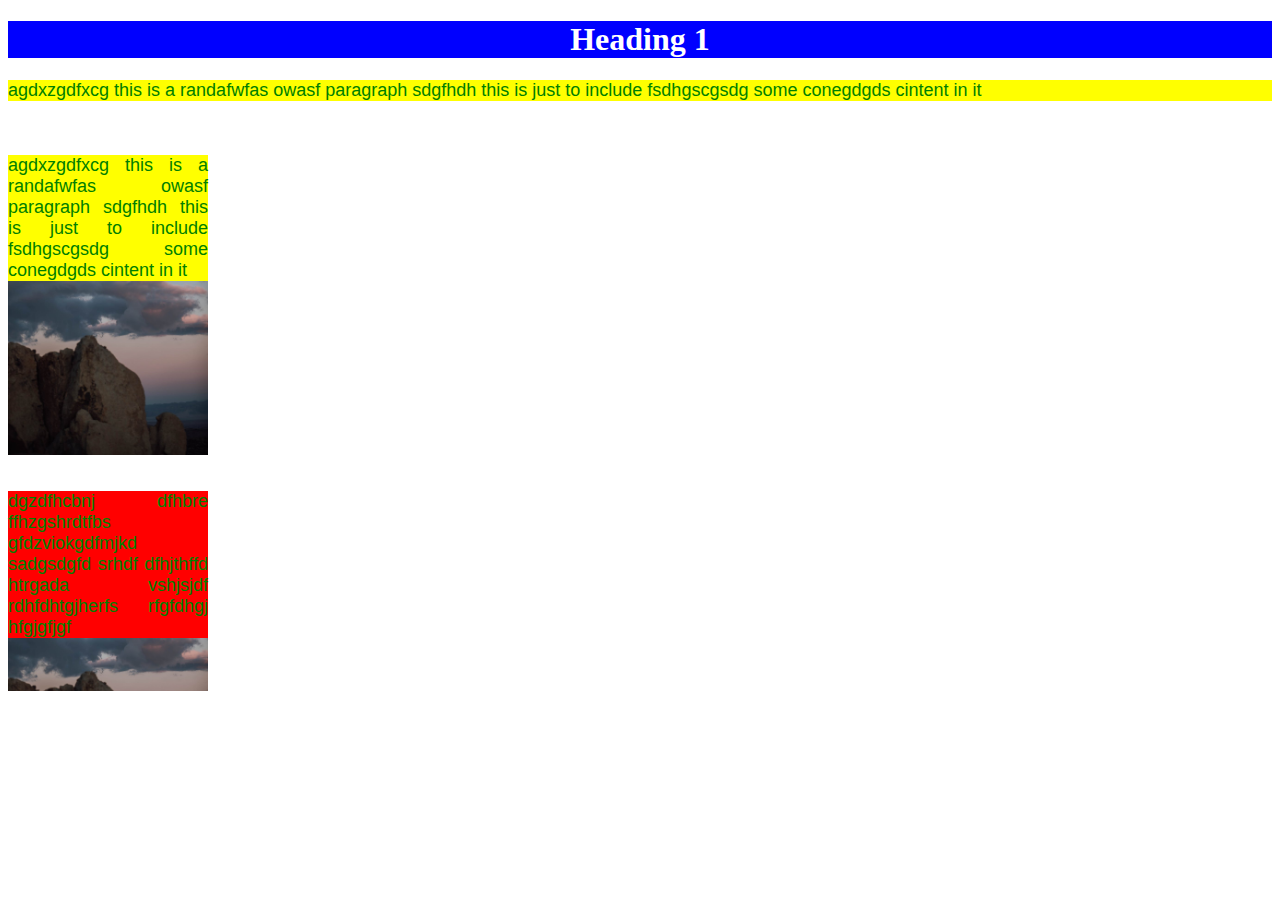
<file: index.html>
<!DOCTYPE html>
<html lang="en">
<head>
    <meta charset="UTF-8">
    <meta name="viewport" content="width=device-width, initial-scale=1.0">
    <title>Document</title>
    <link href="style.css" type="text/css" rel="stylesheet">
</head>
<body>
    <h1>Heading 1</h1>
    <p>agdxzgdfxcg this is a randafwfas owasf paragraph
        sdgfhdh this is just to include  fsdhgscgsdg some
         conegdgds cintent in it
    </p>
    <br>                                                                     
    <div>
        <p>agdxzgdfxcg this is a randafwfas owasf paragraph
            sdgfhdh this is just to include  fsdhgscgsdg some
             conegdgds cintent in it
        </p>
     
    </div>
    <br>
    <div class="one">
        <p class="two">
            dgzdfhcbnj dfhbre ffhzgshrdtfbs gfdzviokgdfmjkd sadgsdgfd srhdf
             dfhjthffd htrgada vshjsjdf
              rdhfdhtgjherfs
               rfgfdhgj hfgjgfjgf
        </p>
    </div>
    
</body>
</html>
</file>
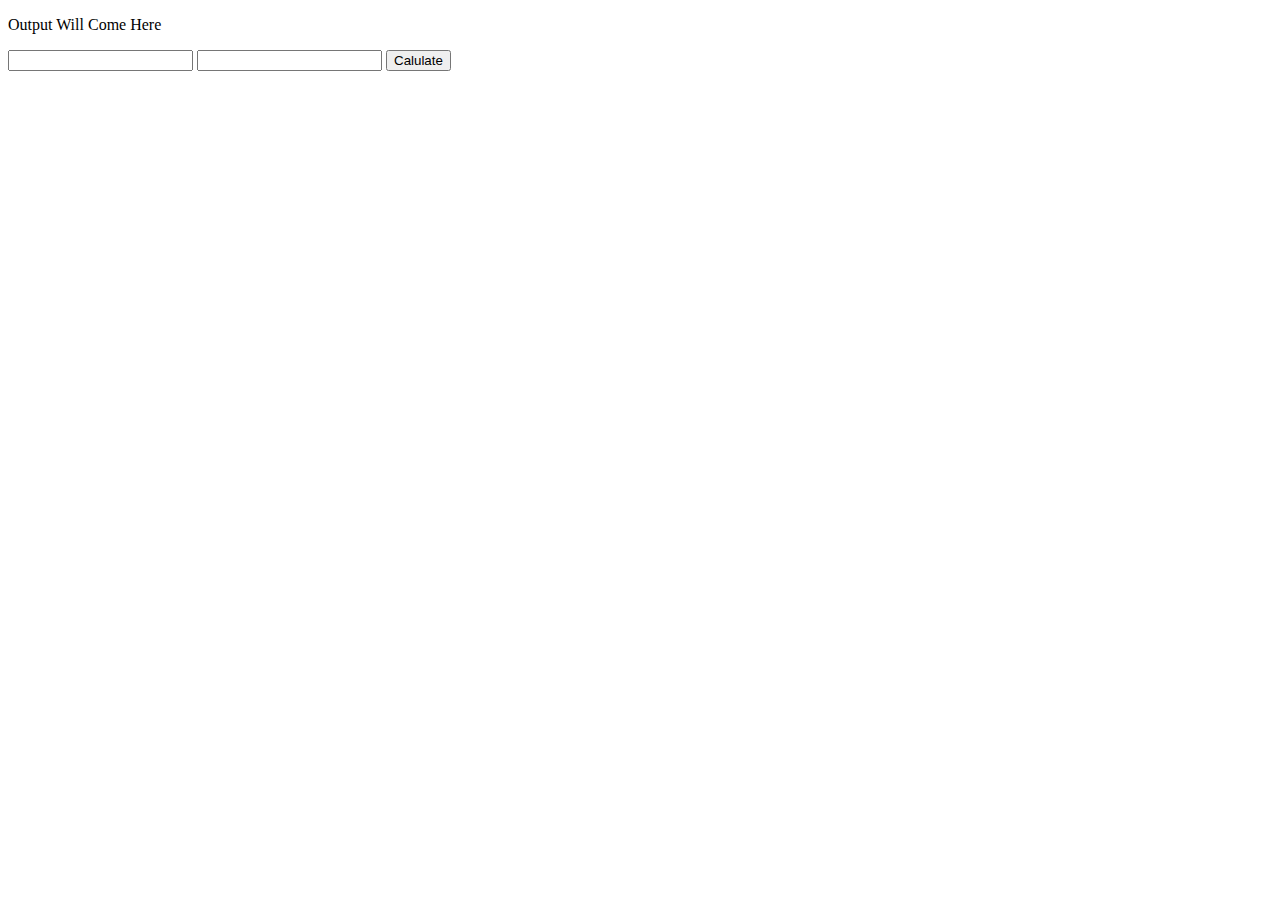
<file: forjs.html>
<!DOCTYPE html>
<html lang="en">
<head>
    <meta charset="UTF-8">
    <meta name="viewport" content="width=device-width, initial-scale=1.0">
    <link href="responsive.css" type="text/css" rel="stylesheet">
    <title>Document</title>
    <script src="script.js">
    </script>
</head>
<body>
    <p id="demo">Output Will Come Here</p>    

    <input type="number" id="one" />
    <input type="number" id="two" />

    <button onclick="calc();">Calulate</button>
</body>
</html>
</file>
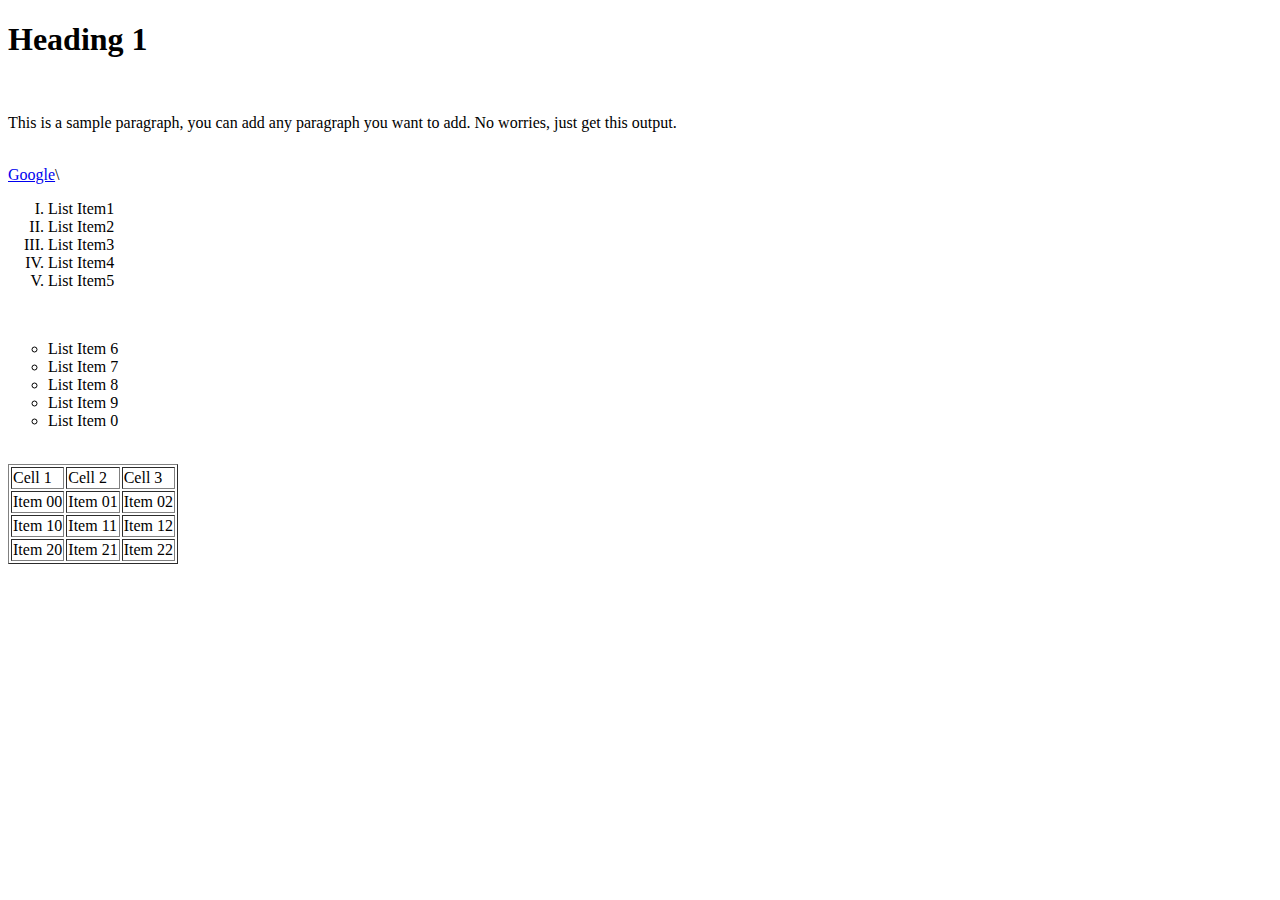
<file: new.html>
<!DOCTYPE html>
<html>
    <head>
        <title>TITLE    </title>
    </head>

    <body>

        <h1>Heading 1</h1>
        <br>
        <p>
            This is a sample paragraph, you can add any paragraph you want to add. No worries, just get this output.    
        </p>
        <br>
        <a href="https://www.google.com/">Google</a>\

<!--        <a href="https://www.facebook.com">

        <img src="new.jpg" />

        </a>
-->   
        <OL type="I"> 
            <li>List Item1</li>
            <li>List Item2</li>
            <li>List Item3</li>
            <li>List Item4</li>
            <li>List Item5</li>
        </OL>
        <br>
        <ul type="circle">
            <li>List Item 6</li>
            <li>List Item 7</li>
            <li>List Item 8</li>
            <li>List Item 9</li>
            <li>List Item 0</li>
        </ul>
        <br>
        <table border="1">
            <thead>
                <td>Cell 1</td>
                <td>Cell 2</td>
                <td>Cell 3  </td>
            </thead>
            <tbody>
                <tr>
                    <td>Item 00</td>
                    <td>Item 01</td>
                    <td>Item 02</td>
                </tr>
                <tr>
                    <td>Item 10</td>
                    <td>Item 11</td>
                    <td>Item 12</td>
                </tr>
                <tr>
                    <td>Item 20</td>
                    <td>Item 21</td>
                    <td>Item 22</td>
                </tr>
            </tbody>
        </table>
    </body>
</html>
</file>
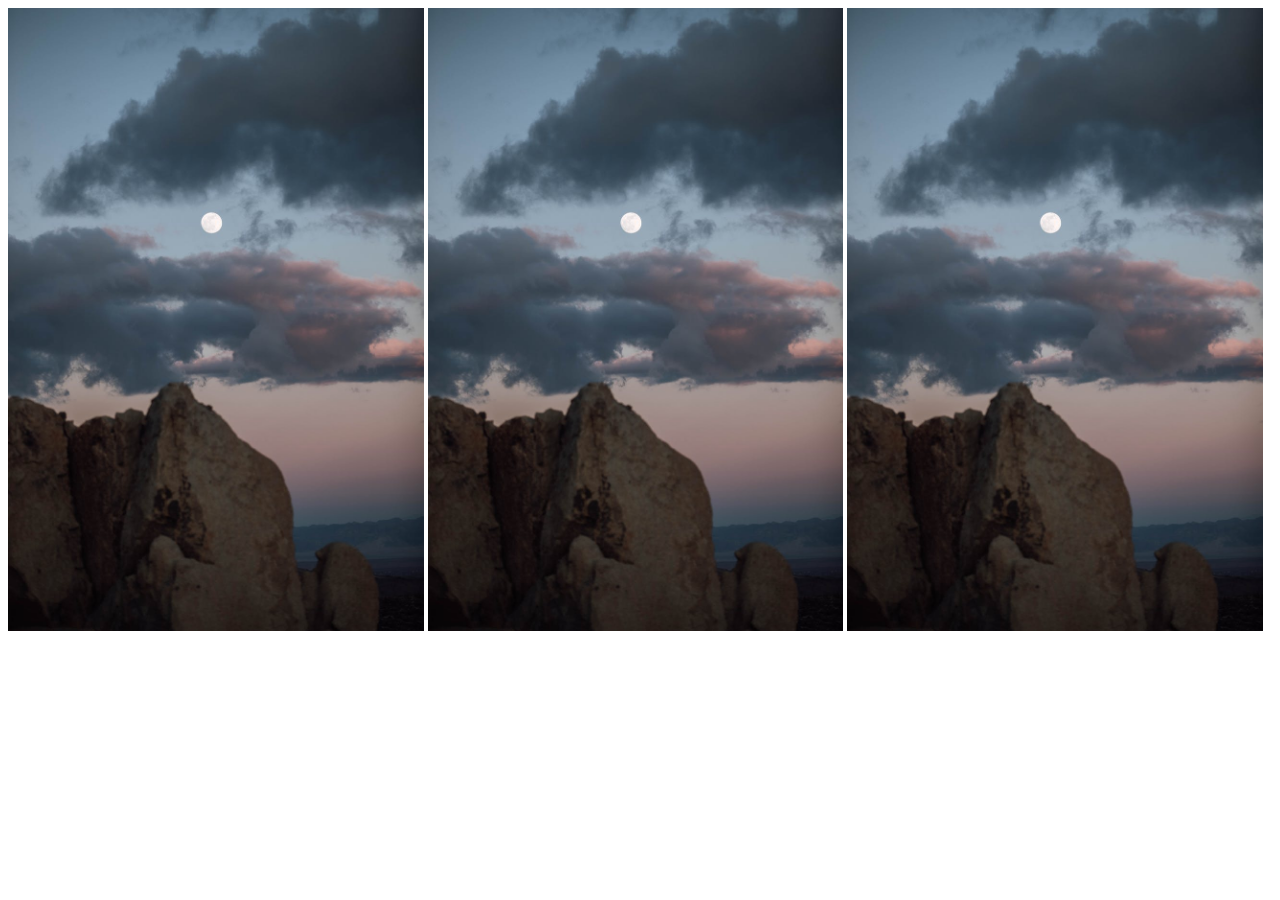
<file: responsive.html>
<!DOCTYPE html>
<html lang="en">
<head>
    <meta charset="UTF-8">
    <link href="responsive.css" rel="stylesheet" type="text/css">
    <meta name="viewport" content="width=device-width, initial-scale=1.0">
    <title>Document</title>
</head>
<body>
    <div class="col lg4 med6 sml12">
        <img src="new.jpg" />
    </div>
    <div class="col lg4 med6 sml12">
        <img src="new.jpg" />
    </div>
    <div class="col lg4 med6 sml12">
        <img src="new.jpg" />
    </div>    
</body>
</html>
</file>
<file: style.css>
h1{
    font-family: Forte;
    color: white;
    background: blue;
    text-align: center;
}

div{
    height: 300px;
    width: 200px;
    background: url("new.jpg");
    background-size: cover;
}
div.one{
    background-color: blanchedalmond;
    height: 200px;
}
p{
    font-family: 'Segoe UI', Tahoma, Geneva, Verdana, sans-serif;
    color: green;
    background: yellow;
    text-align: justify;
    font-size: 18px;
}

p.two{
    background: red;
    color: green;
}
</file>
<file: responsive.css>
.col{
    display: inline-block;
}
img{
    width: 100%;
}
@media (min-width: 1024px){
.lg12{width: 98.48%;}
.lg11{width: 90.28%;}
.lg10{width: 82.08%;}
.lg9{width: 73.88%;}
.lg8{width: 65.68%;}
.lg7{width: 57.48%;}
.lg6{width: 49.28%;}
.lg5{width: 41.08%;}
.lg4{width: 32.88%;}
.lg3{width: 24.68%;}
.lg2{width: 16.48%;}
.lg1{width: 8.2%;}
.lg0{display:none; width: 0%;}
}

@media (min-width: 700px) and (max-width: 1023px){
.med12{width: 98.48%;}
.med11{width: 90.28%;}
.med10{width: 82.08%;}
.med9{width: 73.88%;}
.med8{width: 65.68%;}
.med7{width: 57.48%;}
.med6{width: 49.28%;}
.med5{width: 41.08%;}
.med4{width: 32.88%;}
.med3{width: 24.68%;}
.med2{width: 16.48%;}
.med1{width: 8.2%;}
.med0{display:none; width: 0%;}
}

@media (max-width: 699px){
    .sml12, .sml11{width: 90.28%;}
    .sml10, .sml9{width: 73.88%;}
    .sml8, .sml7{width: 57.48%;}
    .sml6, .sml5{width: 41.08%;}
    .sml4, .sml3{width: 24.68%;}
    .sml2, .sml1{width: 8.2%;}
    .sml0{display:none; width: 0%;}        
}

.nav_container{
    height: 50px;
    background: rgb(0, 0, 0);
    color: white;
    width: 100%
}
.left{float: left;}
.right{float: right;}

.nav_btn{
    margin: 10px;
    border: none;
    background: red;
    padding: 5px;
    color: inherit;
    transition: 200ms;
}
.nav_btn:hover{
    background: white;
    color: red;
    transition: 200ms;    
}
</file>
